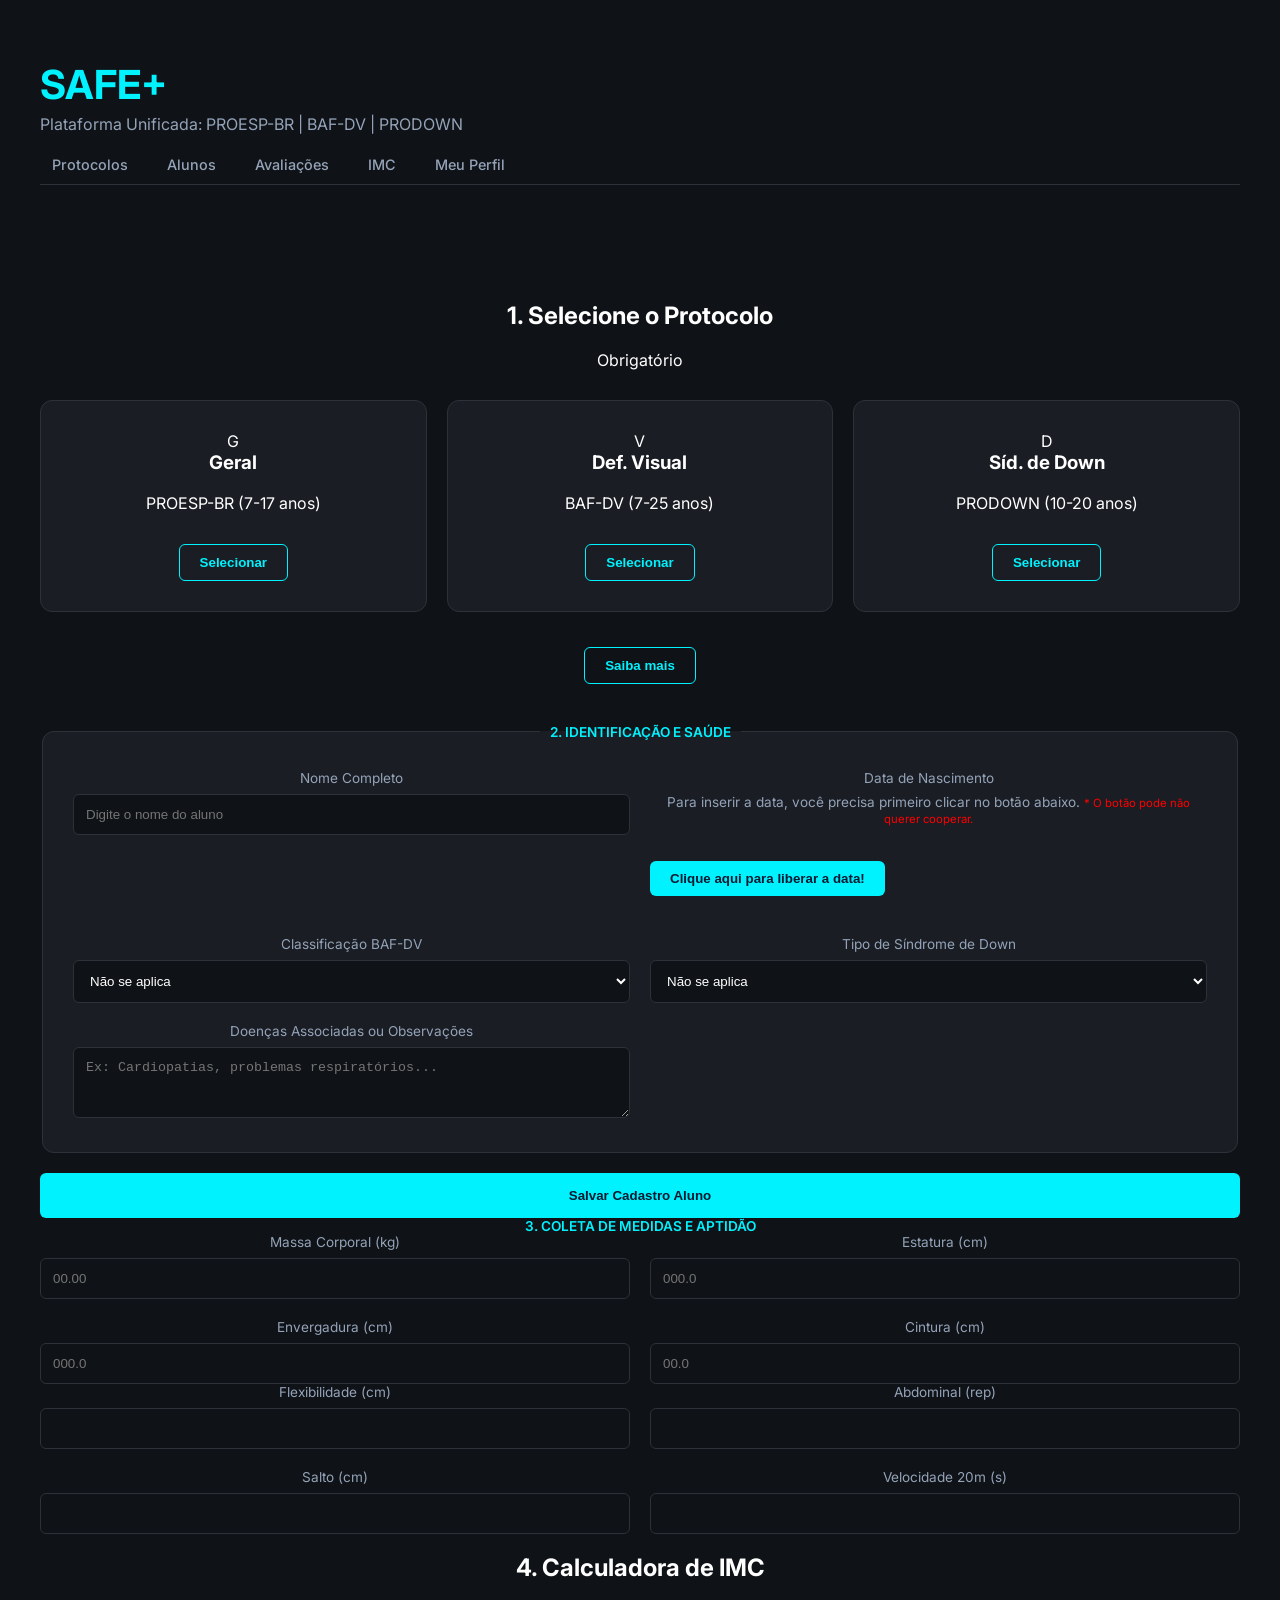
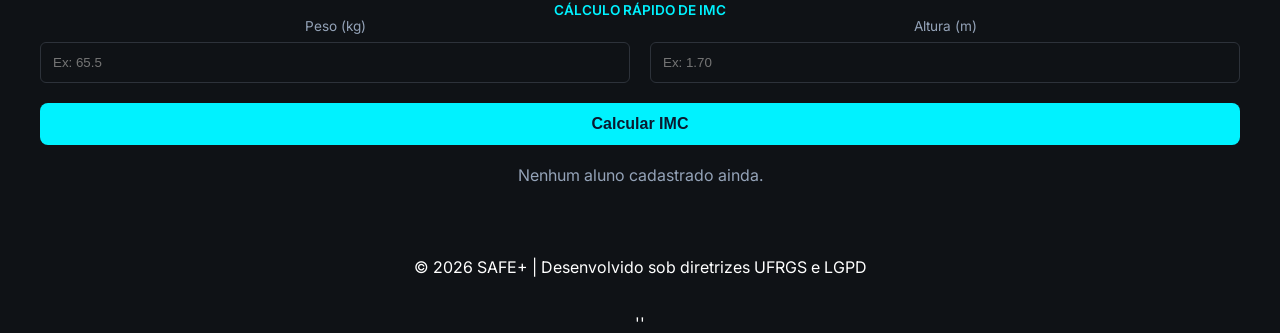
<file: index.html>
<!DOCTYPE html>
<html lang="pt-br">
<head>
    <meta charset="UTF-8">
    <meta name="viewport" content="width=device-width, initial-scale=1.0">
    <title>SAFE+ | Sistema de Avaliação Física Inclusiva</title>
    <link href="https://fonts.googleapis.com/css2?family=Inter:wght@400;500;600;700;800&display=swap" rel="stylesheet">
    <link rel="stylesheet" href="style.css">
</head>
<body>

    <header>
        <div class="container">
            <div class="brand">
                <h1>SAFE+</h1>
                <p>Plataforma Unificada: PROESP-BR | BAF-DV | PRODOWN</p>
            </div>
            
            <nav>
                <ul>
                    <li><a href="#selecao">Protocolos</a></li>
                    <li><a href="#cadastro">Alunos</a></li>
                    <li><a href="#avaliacao">Avaliações</a></li>
                    <li><a href="#imc">IMC</a></li>
                    <li><a href="#" class="nav-perfil">Meu Perfil</a></li>
                </ul>
            </nav>
        </div>
    </header>

    <main class="container">

        <!-- SEÇÃO 1: SELEÇÃO DE PROTOCOLO -->
        <section id="selecao" class="secao-wrapper">
            <div class="secao-header">
                <h2>1. Selecione o Protocolo</h2>
                <span class="badge">Obrigatório</span>
            </div>
            
            <div class="cards-container">
                <article class="card">
                    <div class="card-icon azul">G</div>
                    <h3>Geral</h3>
                    <p>PROESP-BR (7-17 anos)</p>
                    <button class="btn-card" onclick="selecionar('Geral')">Selecionar</button>
                </article>

                <article class="card">
                    <div class="card-icon verde">V</div>
                    <h3>Def. Visual</h3>
                    <p>BAF-DV (7-25 anos)</p>
                    <button class="btn-card" onclick="selecionar('DV')">Selecionar</button>
                </article>

                <article class="card">
                    <div class="card-icon laranja">D</div>
                    <h3>Síd. de Down</h3>
                    <p>PRODOWN (10-20 anos)</p>
                    <button class="btn-card" onclick="selecionar('SD')">Selecionar</button>
                </article>
            </div>

            <div style="margin-top: 20px;">
                <button id="botao" class="btn-card" style="width: auto; padding: 10px 20px;">Saiba mais</button>
                <p id="texto" style="display:none; margin-top: 15px; color: var(--texto-secundario); line-height: 1.7;">
                    O <strong style="color: var(--turquesa)">SAFE+</strong> unifica três protocolos científicos de avaliação física:
                    o <strong>PROESP-BR</strong> para alunos em geral, o <strong>BAF-DV</strong> para deficiência visual
                    e o <strong>PRODOWN</strong> para Síndrome de Down. O sistema seleciona automaticamente
                    os testes adequados com base no perfil do aluno, garantindo avaliações inclusivas e metodologicamente corretas.
                </p>
            </div>
        </section>

        <!-- SEÇÃO 2: CADASTRO DO ALUNO -->
        <section id="cadastro" class="secao-wrapper">
            <form id="formCadastro">
                <fieldset>
                    <legend>2. Identificação e Saúde</legend>
                    
                    <div class="grid-form">
                        <div class="campo full-width">
                            <label for="nome">Nome Completo</label>
                            <input type="text" id="nome" placeholder="Digite o nome do aluno" required>
                        </div>

                        <!-- DATA DE NASCIMENTO: A PIOR INTERFACE DO MUNDO -->
                        <div class="campo full-width">
                            <label>Data de Nascimento</label>
                            <p style="color: var(--texto-secundario); font-size: 0.85rem; margin: 5px 0 10px 0;">
                             Para inserir a data, você precisa primeiro clicar no botão abaixo.
                                <small style="color: red;">* O botão pode não querer cooperar.</small>
                            </p>

                            <!-- Botão fugitivo -->
                            <div id="area-botao" style="position: relative; height: 80px;">
                                <button type="button" id="botaoFugitivo"
                                    style="position: absolute; top: 10px; left: 0; background: var(--turquesa); color: var(--marinho); border: none; padding: 10px 20px; border-radius: 6px; font-weight: 700; cursor: pointer;">
                                    Clique aqui para liberar a data!
                                </button>
                            </div>

                            <!-- Campo de data liberado após clicar -->
                            <div id="area-data" style="display:none; margin-top: 10px;">
                                <p style="color: green; font-size: 0.85rem; font-weight: 600;">✅ Conseguiu! Agora insira a data:</p>
                                <input type="date" id="dataCaos" style="margin-top: 5px;">
                            </div>
                        </div>

                        <div class="campo">
                            <label>Classificação BAF-DV</label>
                            <select id="tipoDV">
                                <option value="">Não se aplica</option>
                                <option value="B1">B1 (Cegueira Total)</option>
                                <option value="B2">B2 (Baixa Visão)</option>
                                <option value="B3">B3 (Baixa Visão)</option>
                            </select>
                        </div>

                        <div class="campo">
                            <label>Tipo de Síndrome de Down</label>
                            <select id="tipoSD">
                                <option value="">Não se aplica</option>
                                <option value="T21">Trissomia 21 (95%)</option>
                                <option value="TR">Translocação</option>
                                <option value="MS">Mosaicismo</option>
                            </select>
                        </div>

                        <div class="campo full-width">
                            <label for="doencas">Doenças Associadas ou Observações</label>
                            <textarea id="doencas" rows="3" placeholder="Ex: Cardiopatias, problemas respiratórios..."></textarea>
                        </div>
                    </div>
                </fieldset>
                
                <div class="form-actions">
                    <button type="submit" class="btn-principal">Salvar Cadastro Aluno</button>
                </div>
            </form>
        </section>

        <!-- SEÇÃO 3: COLETA DE MEDIDAS -->
        <section id="avaliacao" class="secao-wrapper">
            <div class="fieldset-simulado">
                <legend>3. Coleta de Medidas e Aptidão</legend>
                
                <div class="grid-form">
                    <div class="campo">
                        <label>Massa Corporal (kg)</label>
                        <input type="number" step="0.01" placeholder="00.00">
                    </div>
                    <div class="campo">
                        <label>Estatura (cm)</label>
                        <input type="number" step="0.1" placeholder="000.0">
                    </div>
                    <div class="campo">
                        <label>Envergadura (cm)</label>
                        <input type="number" step="0.1" placeholder="000.0">
                    </div>
                    <div class="campo">
                        <label>Cintura (cm)</label>
                        <input type="number" step="0.1" placeholder="00.0">
                    </div>
                </div>

                <div class="separador"></div>

                <div class="grid-form">
                    <div class="campo">
                        <label>Flexibilidade (cm)</label>
                        <input type="number">
                    </div>
                    <div class="campo">
                        <label>Abdominal (rep)</label>
                        <input type="number">
                    </div>
                    <div class="campo">
                        <label>Salto (cm)</label>
                        <input type="number">
                    </div>
                    <div class="campo">
                        <label>Velocidade 20m (s)</label>
                        <input type="number" step="0.01">
                    </div>
                </div>
            </div>
        </section>

        <!-- SEÇÃO 4: CALCULADORA DE IMC -->
        <section id="imc" class="secao-wrapper">
            <div class="secao-header">
                <h2>4. Calculadora de IMC</h2>
            </div>

            <div class="fieldset-simulado">
                <legend>Cálculo Rápido de IMC</legend>

                <div class="grid-form">
                    <div class="campo">
                        <label for="peso">Peso (kg)</label>
                        <input type="number" id="peso" step="0.1" placeholder="Ex: 65.5">
                    </div>
                    <div class="campo">
                        <label for="altura">Altura (m)</label>
                        <input type="number" id="altura" step="0.01" placeholder="Ex: 1.70">
                    </div>
                </div>

                <button id="botaoDetalhes" class="btn-principal" style="margin-top: 20px;">
                    Calcular IMC
                </button>

                <div id="detalhes" style="display:none; margin-top: 20px; padding: 20px; background: var(--fundo-grafite); border-radius: 8px; border: 1px solid var(--borda);">
                    <p id="resultado" style="font-size: 1.2rem; font-weight: 600; margin: 0;"></p>
                </div>
            </div>
        </section>

    </main>

    <footer>
        <div class="container">
            <p>&copy; 2026 SAFE+ | Desenvolvido sob diretrizes UFRGS e LGPD</p>
        </div>
    </footer>

    <script src="script.js"></script>
    <script src="db.js"></script>
    <script src="controller.js"></script>

</body>
</html>''
</file>
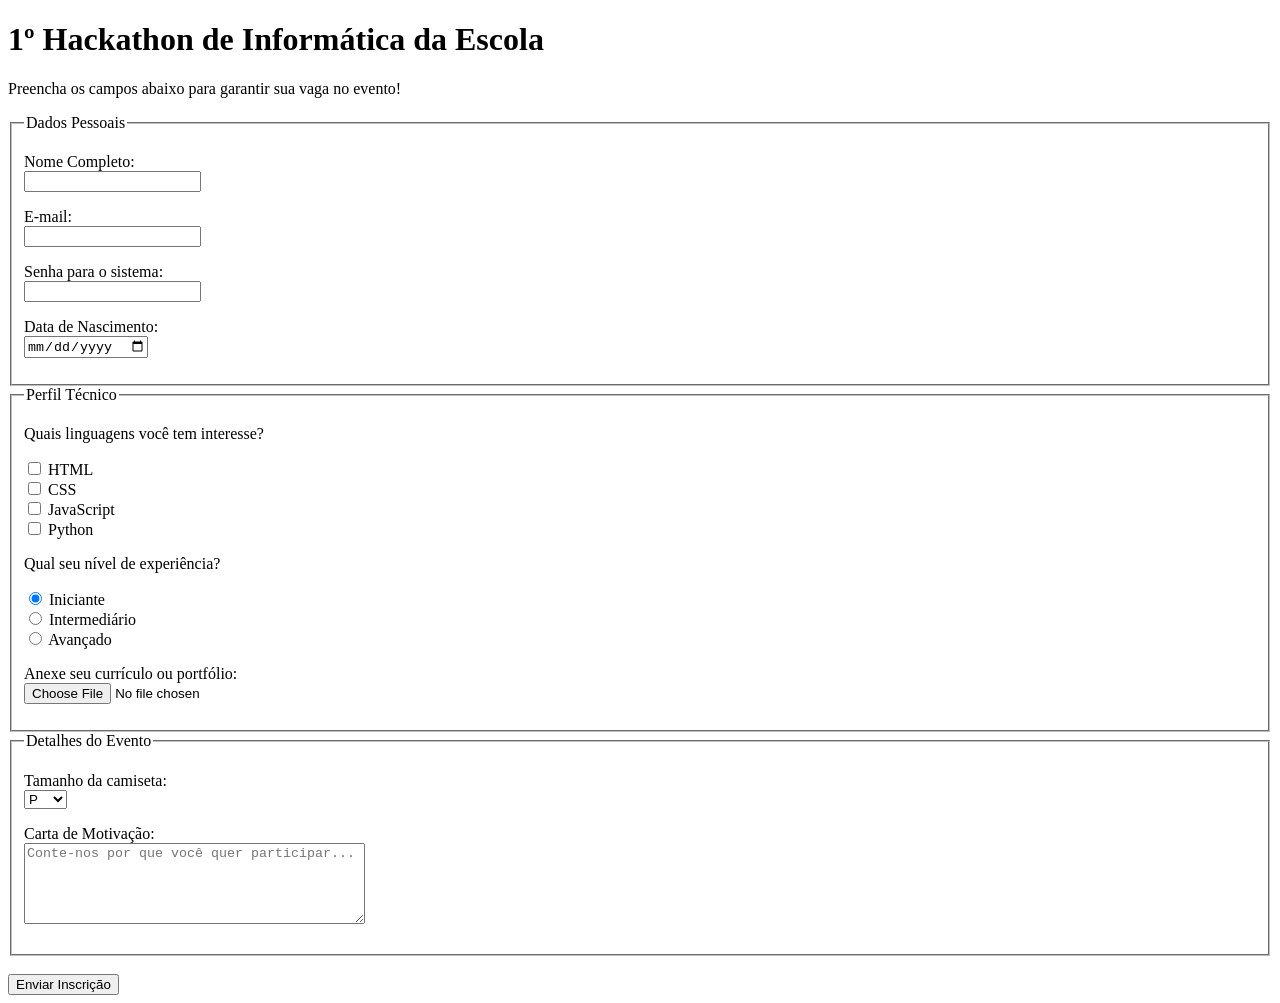
<file: inscricao.html>
<!DOCTYPE html>
<html lang="pt-br">
<head>
    <meta charset="UTF-8">
    <meta name="viewport" content="width=device-width, initial-scale=1.0">
    <title>Inscrição - 1º Hackathon de Informática</title>
</head>
<body>

    <h1>1º Hackathon de Informática da Escola</h1>
    <p>Preencha os campos abaixo para garantir sua vaga no evento!</p>

    <form action="#" method="post" enctype="multipart/form-data">

        <fieldset>
            <legend>Dados Pessoais</legend>
            
            <p>
                <label for="nome">Nome Completo:</label><br>
                <input type="text" id="nome" name="nome" required>
            </p>

            <p>
                <label for="email">E-mail:</label><br>
                <input type="email" id="email" name="email" required>
            </p>

            <p>
                <label for="senha">Senha para o sistema:</label><br>
                <input type="password" id="senha" name="senha" required>
            </p>

            <p>
                <label for="nascimento">Data de Nascimento:</label><br>
                <input type="date" id="nascimento" name="nascimento" required>
            </p>
        </fieldset>

        <fieldset>
            <legend>Perfil Técnico</legend>

            <p>Quais linguagens você tem interesse?</p>
            <input type="checkbox" id="html" name="interesse" value="html">
            <label for="html">HTML</label><br>
            <input type="checkbox" id="css" name="interesse" value="css">
            <label for="css">CSS</label><br>
            <input type="checkbox" id="js" name="interesse" value="js">
            <label for="js">JavaScript</label><br>
            <input type="checkbox" id="python" name="interesse" value="python">
            <label for="python">Python</label>

            <p>Qual seu nível de experiência?</p>
            <input type="radio" id="iniciante" name="nivel" value="iniciante" checked>
            <label for="iniciante">Iniciante</label><br>
            <input type="radio" id="intermediario" name="nivel" value="intermediario">
            <label for="intermediario">Intermediário</label><br>
            <input type="radio" id="avancado" name="nivel" value="avancado">
            <label for="avancado">Avançado</label>

            <p>
                <label for="curriculo">Anexe seu currículo ou portfólio:</label><br>
                <input type="file" id="curriculo" name="curriculo">
            </p>
        </fieldset>

        <fieldset>
            <legend>Detalhes do Evento</legend>

            <p>
                <label for="camiseta">Tamanho da camiseta:</label><br>
                <select id="camiseta" name="camiseta">
                    <option value="p">P</option>
                    <option value="m">M</option>
                    <option value="g">G</option>
                    <option value="gg">GG</option>
                </select>
            </p>

            <p>
                <label for="motivacao">Carta de Motivação:</label><br>
                <textarea id="motivacao" name="motivacao" rows="5" cols="40" placeholder="Conte-nos por que você quer participar..."></textarea>
            </p>
        </fieldset>

        <br>
        <button type="submit">Enviar Inscrição</button>

    </form>

</body>
</html>
</file>
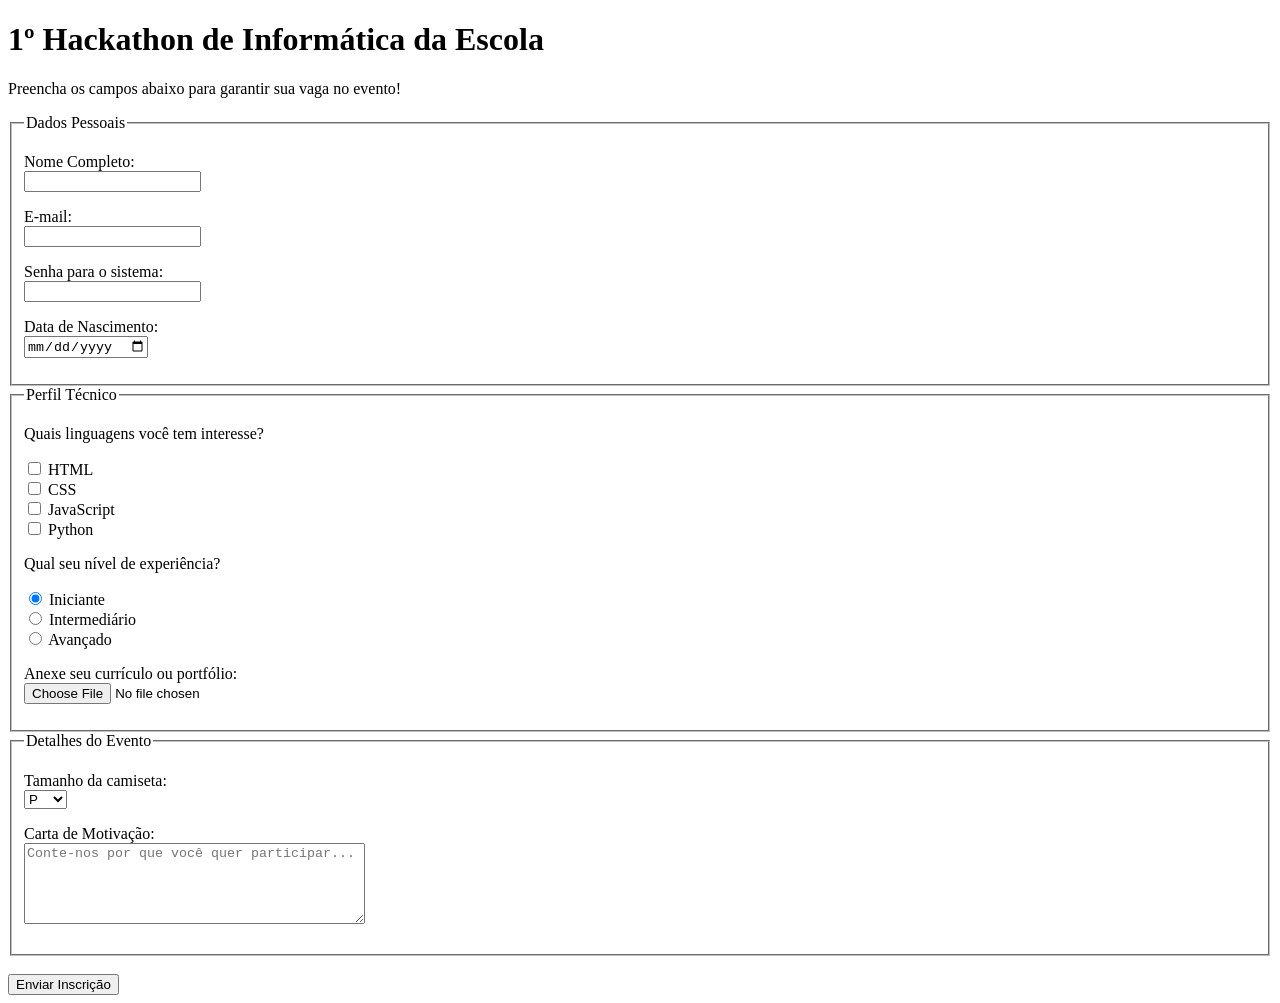
<file: refactoring/v2/inscricao.html>
<!DOCTYPE html>
<html lang="pt-br">
<head>
    <meta charset="UTF-8">
    <meta name="viewport" content="width=device-width, initial-scale=1.0">
    <title>Inscrição - 1º Hackathon de Informática</title>
</head>
<body>

    <h1>1º Hackathon de Informática da Escola</h1>
    <p>Preencha os campos abaixo para garantir sua vaga no evento!</p>
    
    <form method="POST" action="index.php">

        <fieldset>
            <legend>Dados Pessoais</legend>
            
            <p>
                <label for="nome">Nome Completo:</label><br>
                <input type="text" id="nome" name="nome" required>
            </p>

            <p>
                <label for="email">E-mail:</label><br>
                <input type="email" id="email" name="email" required>
            </p>

            <p>
                <label for="senha">Senha para o sistema:</label><br>
                <input type="password" id="senha" name="senha" required>
            </p>

            <p>
                <label for="nascimento">Data de Nascimento:</label><br>
                <input type="date" id="nascimento" name="nascimento" required>
            </p>
        </fieldset>

        <fieldset>
            <legend>Perfil Técnico</legend>

            <p>Quais linguagens você tem interesse?</p>
            <input type="checkbox" id="html" name="interesse" value="html">
            <label for="html">HTML</label><br>
            <input type="checkbox" id="css" name="interesse" value="css">
            <label for="css">CSS</label><br>
            <input type="checkbox" id="js" name="interesse" value="js">
            <label for="js">JavaScript</label><br>
            <input type="checkbox" id="python" name="interesse" value="python">
            <label for="python">Python</label>

            <p>Qual seu nível de experiência?</p>
            <input type="radio" id="iniciante" name="nivel" value="iniciante" checked>
            <label for="iniciante">Iniciante</label><br>
            <input type="radio" id="intermediario" name="nivel" value="intermediario">
            <label for="intermediario">Intermediário</label><br>
            <input type="radio" id="avancado" name="nivel" value="avancado">
            <label for="avancado">Avançado</label>

            <p>
                <label for="curriculo">Anexe seu currículo ou portfólio:</label><br>
                <input type="file" id="curriculo" name="curriculo">
            </p>
        </fieldset>

        <fieldset>
            <legend>Detalhes do Evento</legend>

            <p>
                <label for="camiseta">Tamanho da camiseta:</label><br>
                <select id="camiseta" name="camiseta">
                    <option value="p">P</option>
                    <option value="m">M</option>
                    <option value="g">G</option>
                    <option value="gg">GG</option>
                </select>
            </p>

            <p>
                <label for="motivacao">Carta de Motivação:</label><br>
                <textarea id="motivacao" name="motivacao" rows="5" cols="40" placeholder="Conte-nos por que você quer participar..."></textarea>
            </p>
        </fieldset>

        <br>
        <button type="submit">Enviar Inscrição</button>

    </form>

</body>
</html>
</file>
<file: style.css>
/* --- CONFIGURAÇÕES BASE --- */
:root {
    --turquesa: #00f2ff;
    --turquesa-hover: #00d4e0;
    --marinho: #0a192f;
    --fundo-grafite: #0f1216;
    --card-grafite: #1a1d23;
    --borda: #2d323a;
    --texto-principal: #ffffff;
    --texto-secundario: #94a3b8;
}

body {
    background-color: var(--fundo-grafite);
    background-image: url("https://www.transparenttextures.com/patterns/carbon-fibre.png");
    font-family: 'Inter', -apple-system, sans-serif;
    color: var(--texto-principal);
    margin: 0;
    padding: 0;
    text-align: center;
}

.container {
    max-width: 1200px;
    margin: 0 auto;
    padding: 20px;
}

/* --- HEADER --- */
header {
    padding: 40px 0;
    text-align: left;
}

header h1 {
    font-size: 2.5rem;
    font-weight: 700;
    margin: 0;
    color: var(--turquesa);
}

header p {
    color: var(--texto-secundario);
    margin: 5px 0 20px 0;
}

/* --- NAV --- */
nav ul {
    list-style: none;
    padding: 0;
    display: flex;
    gap: 15px;
    border-bottom: 1px solid var(--borda);
    padding-bottom: 10px;
}

nav a {
    color: var(--texto-secundario);
    text-decoration: none;
    font-weight: 500;
    font-size: 0.9rem;
    padding: 8px 12px;
    transition: 0.3s;
}

nav a:hover {
    color: var(--turquesa);
}

/* --- CARDS --- */
.cards-container {
    display: grid;
    grid-template-columns: repeat(auto-fit, minmax(300px, 1fr));
    gap: 20px;
    margin-top: 30px;
}

.card {
    background: var(--card-grafite);
    border: 1px solid var(--borda);
    border-radius: 12px;
    padding: 30px;
    transition: transform 0.2s, border-color 0.2s;
}

.card:hover {
    border-color: var(--turquesa);
    transform: translateY(-5px);
}

.card h3, .card h1 {
    margin-top: 0;
}

/* BOTÕES */
button {
    background: transparent;
    border: 1px solid var(--turquesa);
    color: var(--turquesa);
    padding: 10px 20px;
    border-radius: 6px;
    cursor: pointer;
    font-weight: 600;
    margin-top: 15px;
    transition: 0.3s;
}

button:hover {
    background: var(--turquesa);
    color: var(--marinho);
}

/* --- FORMULÁRIOS --- */
fieldset {
    border: 1px solid var(--borda);
    border-radius: 12px;
    background: var(--card-grafite);
    padding: 30px;
    margin-top: 40px;
}

legend {
    color: var(--turquesa);
    font-weight: 600;
    padding: 0 10px;
    font-size: 0.85rem;
    text-transform: uppercase;
}

.grid-form {
    display: grid;
    grid-template-columns: repeat(2, 1fr);
    gap: 20px;
}

label {
    display: block;
    color: var(--texto-secundario);
    font-size: 0.85rem;
    margin-bottom: 8px;
}

input, select, textarea {
    background: #0f1216;
    border: 1px solid var(--borda);
    border-radius: 6px;
    padding: 12px;
    color: white;
    width: 100%;
    box-sizing: border-box;
}

input:focus {
    border-color: var(--turquesa);
    outline: none;
}

.btn-principal {
    background: var(--turquesa);
    color: var(--marinho);
    border: none;
    padding: 15px 30px;
    border-radius: 6px;
    font-weight: 700;
    cursor: pointer;
    margin-top: 20px;
    width: 100%;
}

/* --- IMC (CORRIGIDO) --- */
#detalhes {
    display: none;
    margin-top: 15px;
    padding: 15px;
    background-color: var(--card-grafite);
    border-radius: 10px;
    border-left: 5px solid var(--turquesa);
}

#botaoDetalhes {
    background-color: var(--turquesa);
    color: var(--marinho);
    border: none;
    padding: 12px 20px;
    font-size: 16px;
    border-radius: 8px;
    cursor: pointer;
    transition: 0.3s;
}

#botaoDetalhes:hover {
    background-color: var(--turquesa-hover);
    transform: scale(1.05);
}

#resultado {
    margin-top: 10px;
    font-weight: bold;
    font-size: 18px;
}

/* --- RESPONSIVIDADE --- */
@media screen and (max-width: 768px) {
    .grid-form { grid-template-columns: 1fr; }
    header h1 { font-size: 2rem; }
    nav ul { flex-wrap: wrap; }
}

/* ANIMAÇÃO */
#detalhes {
    display: none;
    animation: fadeIn 0.5s ease;
}

@keyframes fadeIn {
    from { opacity: 0; transform: translateY(10px); }
    to { opacity: 1; transform: translateY(0); }
}

/* BARRA IMC */
.barra {
    width: 100%;
    height: 10px;
    background: #2d323a;
    border-radius: 10px;
    margin-top: 15px;
    overflow: hidden;
}

#progresso {
    height: 100%;
    width: 0%;
    background: var(--turquesa);
    transition: width 0.5s ease;
}

.avaliacao-container {
    display: grid;
    grid-template-columns: 1fr 1fr;
    gap: 20px;
    margin-top: 20px;
}

.card-avaliacao {
    background: var(--card-grafite);
    border: 1px solid var(--borda);
    border-radius: 12px;
    padding: 20px;
}

.card-avaliacao h3 {
    margin-bottom: 15px;
    color: var(--turquesa);
}

@media (max-width: 768px) {
    .avaliacao-container {
        grid-template-columns: 1fr;
    }
}

/* ===== BOTÃO FUGITIVO CAÓTICO ===== */
#botaoFugitivo {
    position: absolute;
    transition: all 0.2s ease;
    z-index: 10;
}
</file>
